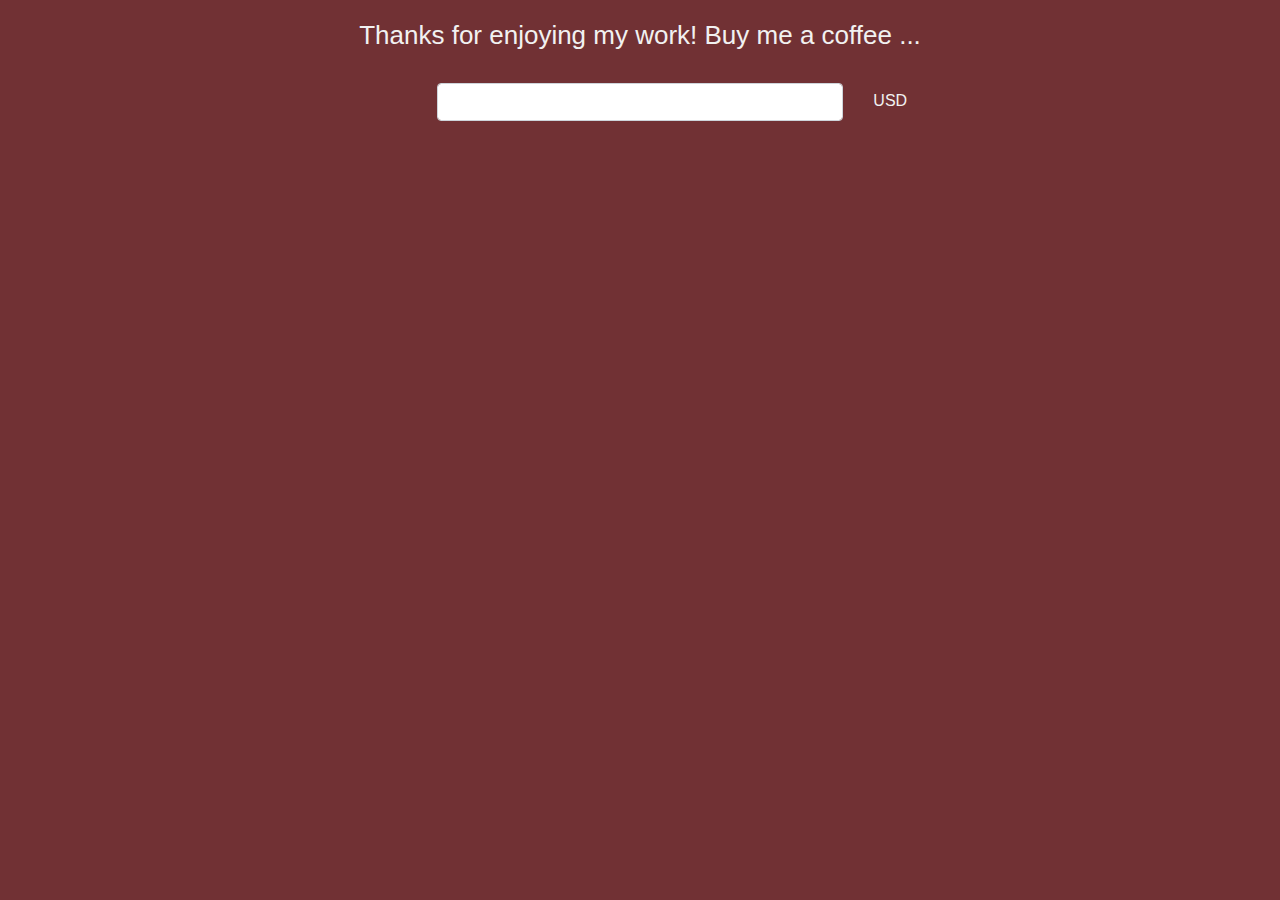
<file: donation.html>
<!doctype html>
<html>
<head>
<meta charset="utf-8">
<title>Untitled Document</title>
<link rel="stylesheet" href="https://maxcdn.bootstrapcdn.com/bootstrap/4.0.0/css/bootstrap.min.css" integrity="sha384-Gn5384xqQ1aoWXA+058RXPxPg6fy4IWvTNh0E263XmFcJlSAwiGgFAW/dAiS6JXm" crossorigin="anonymous">
<link rel="stylesheet" href="css/website2.css">
</head>

<body>
<div class="donation_block">
    <div id="smart-button-container" class="form-group">
        <div style="text-align: center" hidden>
            <label for="description"> </label>
            <input type="text" name="descriptionInput" id="description" maxlength="127" value="Thanks for enjoying!">
        </div>
        <div style="text-align: center">
            <h2>Thanks for enjoying my work! Buy me a coffee ... </h2>
            <p id="descriptionError" style="visibility: hidden; color:red; text-align: center; display:none">Please enter a description</p>
        </div>
        <div class="row">
            <div class="col-sm"> </div>
            <div class="col-sm">
                <label for="amount"> </label>
                <input name="amountInput" type="number" id="amount" value="" class="form-control">
            </div>
            <div class="col-sm dollar-sign">
                <p>USD</p>
            </div>
        </div>
        <p id="priceLabelError" style="visibility: hidden; color:red; text-align: center;">Please enter a price</p>
        <div id="invoiceidDiv" style="text-align: center; display:none"><label for="invoiceid"></label>
            <input name="invoiceidInput" maxlength="127" type="text" id="invoiceid" value="" >
            <!--可能会出问题--> 
        </div>
        <p id="invoiceidError" style="visibility: hidden; color:red; text-align: center; display:none">Please enter an Invoice ID</p>
        <div style="text-align: center; margin-top: 0.625rem;" id="paypal-button-container"></div>
    </div>
    <script src="https://www.paypal.com/sdk/js?client-id=sb&currency=USD" data-sdk-integration-source="button-factory"></script> 
    <script>
  function initPayPalButton() {
    var description = document.querySelector('#smart-button-container #description');
    var amount = document.querySelector('#smart-button-container #amount');
    var descriptionError = document.querySelector('#smart-button-container #descriptionError');
    var priceError = document.querySelector('#smart-button-container #priceLabelError');
    var invoiceid = document.querySelector('#smart-button-container #invoiceid');
    var invoiceidError = document.querySelector('#smart-button-container #invoiceidError');
    var invoiceidDiv = document.querySelector('#smart-button-container #invoiceidDiv');

    var elArr = [description, amount];

    if (invoiceidDiv.firstChild.innerHTML.length > 1) {
      invoiceidDiv.style.display = "block";
    }

    var purchase_units = [];
    purchase_units[0] = {};
    purchase_units[0].amount = {};

    function validate(event) {
      return event.value.length > 0;
    }

    paypal.Buttons({
      style: {
        color: 'gold',
        shape: 'rect',
        label: 'paypal',
        layout: 'vertical',
        
      },

      onInit: function (data, actions) {
        actions.disable();

        if(invoiceidDiv.style.display === "block") {
          elArr.push(invoiceid);
        }

        elArr.forEach(function (item) {
          item.addEventListener('keyup', function (event) {
            var result = elArr.every(validate);
            if (result) {
              actions.enable();
            } else {
              actions.disable();
            }
          });
        });
      },

      onClick: function () {
        if (description.value.length < 1) {
          descriptionError.style.visibility = "visible";
        } else {
          descriptionError.style.visibility = "hidden";
        }

        if (amount.value.length < 1) {
          priceError.style.visibility = "visible";
        } else {
          priceError.style.visibility = "hidden";
        }

        if (invoiceid.value.length < 1 && invoiceidDiv.style.display === "block") {
          invoiceidError.style.visibility = "visible";
        } else {
          invoiceidError.style.visibility = "hidden";
        }

        purchase_units[0].description = description.value;
        purchase_units[0].amount.value = amount.value;

        if(invoiceid.value !== '') {
          purchase_units[0].invoice_id = invoiceid.value;
        }
      },

      createOrder: function (data, actions) {
        return actions.order.create({
          purchase_units: purchase_units,
        });
      },

      onApprove: function (data, actions) {
        return actions.order.capture().then(function (details) {
          alert('Transaction completed by ' + details.payer.name.given_name + '!');
        });
      },

      onError: function (err) {
        console.log(err);
      }
    }).render('#paypal-button-container');
  }
  initPayPalButton();
  </script> 
</div>
</body>
</html>
</file>
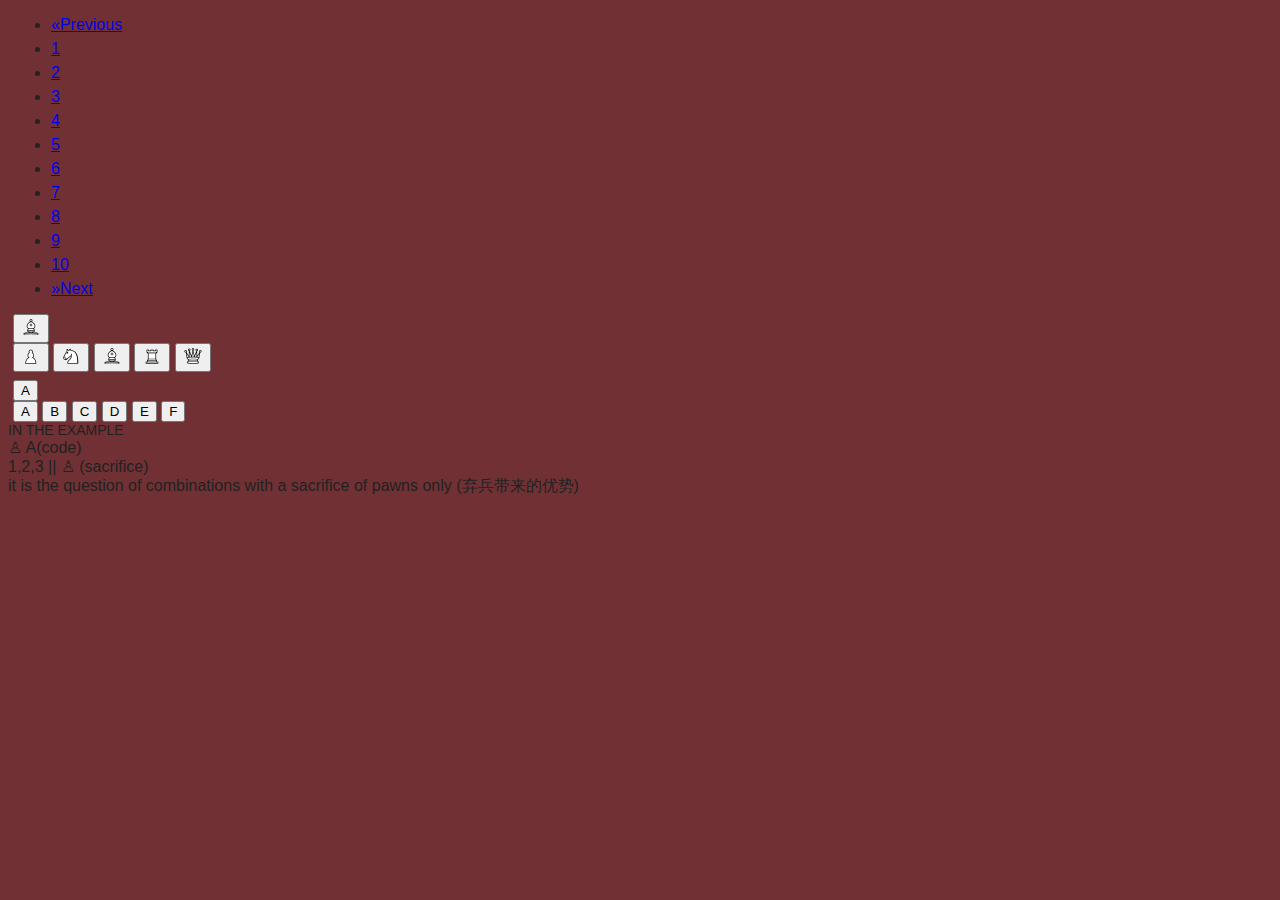
<file: pagination.html>
<!doctype html>
<html>
<head>
<meta charset="utf-8">
<title>Untitled Document</title>
<link rel="stylesheet" href="css/website2.css">
<link rel="stylesheet" href="https://stackpath.bootstrapcdn.com/bootstrap/4.1.3/css/bootstrap.min.css" integrity="sha384-MCw98/SFnGE8fJT3GXwEOngsV7Zt27NXFoaoApmYm81iuXoPkFOJwJ8ERdknLPMO" crossorigin="anonymous">
<script src="https://code.jquery.com/jquery-3.3.1.slim.min.js" integrity="sha384-q8i/X+965DzO0rT7abK41JStQIAqVgRVzpbzo5smXKp4YfRvH+8abtTE1Pi6jizo" crossorigin="anonymous"></script> 
<script src="https://cdnjs.cloudflare.com/ajax/libs/popper.js/1.14.3/umd/popper.min.js" integrity="sha384-ZMP7rVo3mIykV+2+9J3UJ46jBk0WLaUAdn689aCwoqbBJiSnjAK/l8WvCWPIPm49" crossorigin="anonymous"></script> 
<script src="https://stackpath.bootstrapcdn.com/bootstrap/4.1.3/js/bootstrap.min.js" integrity="sha384-ChfqqxuZUCnJSK3+MXmPNIyE6ZbWh2IMqE241rYiqJxyMiZ6OW/JmZQ5stwEULTy" crossorigin="anonymous"></script> 
<script src="js/paginationa.js"></script> 
<script>
$( document ).ready(hello_world);
</script>
</head>
<body>
<div>
    <ul class="pagination" id="pageUl">
        <li class="page-item" id="previousPageLi"><a class="page-link" href="#" aria-label="Previous" onClick="change_page(false)" id=""><span aria-hidden="true">&laquo;</span><span class="sr-only">Previous</span></a></li>
        <!--	<li class="page-item"><a class="page-link" href="#">4</a></li>
    <li class="page-item"><a class="page-link" href="#">5</a></li>
    <li class="page-item"><a class="page-link" href="#">6</a></li>
	<li class="page-item"><a class="page-link" href="#">7</a></li>
    <li class="page-item"><a class="page-link" href="#">8</a></li>-->
        <li class="page-item" id="nextPageLi"><a class="page-link" href="#" aria-label="Next" onClick="change_page(true)"><span aria-hidden="true">&raquo;</span><span class="sr-only">Next</span></a></li>
    </ul>
</div>
<div class="row">
    <div class="dropdown">
        <button class="btn btn-outline-primary dropdown-toggle" type="button" id="dropdownMenu1" data-toggle="dropdown" aria-haspopup="true" aria-expanded="false"> <img src="img/chesspieces/wikipedia/wB.png"> </button>
        <div class="dropdown-menu">
            <button class="dropdown-item" type="button" data-id="0"><img src="img/chesspieces/wikipedia/wP.png"></button>
            <button class="dropdown-item" type="button" data-id="1"><img src="img/chesspieces/wikipedia/wN.png"></button>
            <button class="dropdown-item" type="button" data-id="2"><img src="img/chesspieces/wikipedia/wB.png"></button>
            <button class="dropdown-item" type="button" data-id="3"><img src="img/chesspieces/wikipedia/wR.png"></button>
            <button class="dropdown-item" type="button" data-id="4"><img src="img/chesspieces/wikipedia/wQ.png"></button>
        </div>
    </div>
    <div class="dropdown">
        <button class="btn btn-outline-primary dropdown-toggle" type="button" id="dropdownMenu2" data-toggle="dropdown" aria-haspopup="true" aria-expanded="false"><span>A</span></button>
        <div class="dropdown-menu">
            <button class="dropdown-item" type="button" data-id="0">A</button>
            <button class="dropdown-item" type="button" data-id="1">B</button>
            <button class="dropdown-item" type="button" data-id="2">C</button>
            <button class="dropdown-item" type="button" data-id="3">D</button>
            <button class="dropdown-item" type="button" data-id="4">E</button>
            <button class="dropdown-item" type="button" data-id="5">F</button>
        </div>
    </div>
</div>
<div>
    <h4>In the example</h4>
    <div class="row">
        <div class="col-sm"> &#9817 A(code) </div>
        <div class="col-sm"> 1,2,3 || &#9817 (sacrifice) </div>
        <div class="col-sm"> it is the question of combinations with a sacrifice of pawns only (弃兵带来的优势) </div>
    </div>
</div>
</body>
</html>
</file>
<file: css/website2.css>
/*------------------------------------------------------------------------------
 * General
 *----------------------------------------------------------------------------*/
html {
    box-sizing: border-box;
}
*, *:before, *:after {
    box-sizing: inherit;
}
body {
    background: #713134;
    color: #212121;
	/*background-color: transparent;*/
    font-family: 'Open Sans', arial, sans-serif;
}
body.homepage {
    background: #fff;
}
body.homepage main {
    background: #fff;
}
.body-width-115f6 {
    margin: 0 auto;
    width: 1024px;
}
.flex-c31d5 {
    display: flex;
}
.body-width {
    margin: 0 auto;
    width: 960px;
}
.clearfix {
    clear: both;
}
.homepage-nav-b9ecc {
    border-bottom: 1px solid #efefef;
}
.homepage-section-88e4a {
    display: flex;
}
.col-11bcf button, .blue-button {
    background: #2ba6cb;
    border-radius: 3px;
    border: 1px solid #1e728c;
    color: #fff;
    cursor: pointer;
    display: inline-block;
    font-size: 14px;
    font-weight: 600;
    margin: 15px 5px 0 0;
    outline: none;
    padding: 10px 15px;
    text-align: center;
    text-decoration: none;
}
.blue-button.large {
    font-size: 18px;
    padding: 15px 30px;
}
h2 {
    font-size: 26px;
    font-weight: 300;
}
h4 {
    font-size: 14px;
    font-weight: 400;
    margin: 0;
    text-transform: uppercase;
}
h5 {
    font-size: 12px;
    margin: 2px;
}
/*------------------------------------------------------------------------------
 * Header
 *----------------------------------------------------------------------------*/
#headerWrapper {
    padding: 20px 0;
}
#headerWrapper .left-col {
    float: left;
    width: 300px;
}
#homeLink {
    color: #444;
    font-size: 18px;
    font-weight: bold;
    text-decoration: none;
}
#homeLink .piece {
    font-weight: normal;
}
#headerWrapper .right-col {
    float: right;
    text-align: right;
    width: 600px;
}
#headerWrapper .nav-link {
    display: block;
    color: #444;
    float: right;
    font-size: 18px;
    text-align: center;
    text-decoration: none;
    width: 140px;
}
#headerWrapper .nav-link .piece {
    visibility: hidden;
}
#headerWrapper .nav-link:hover .piece {
    visibility: visible;
}
header {
    background: #222;
}
.homepage-link-98a24 {
    color: #fff;
    cursor: pointer;
    display: inline-block;
    font-size: 22px;
    font-weight: 600;
    padding: 10px 20px;
    text-decoration: none;
}
.homepage-link-98a24:hover {
    background: #000;
    text-decoration: none;
}
.tld-bd9e6 {
    color: #ccc;
    font-size: 12px;
    font-weight: 300;
}
header .right-05ad3 a {
    color: #fff;
    display: inline-block;
    font-size: 14px;
    padding: 15px 20px;
    text-decoration: none;
}
header .right-05ad3 a:hover {
    background: #000;
    text-decoration: underline;
}
/*------------------------------------------------------------------------------
 * Footer
 *----------------------------------------------------------------------------*/
footer {
    background: #713134;
    color: #713134;
    font-size: 14px;
    padding: 30px 0px 5px;
}
footer p {
    margin: 0 0 8px 0;
}
footer a {
    color: #fff;
    text-decoration: none;
}
footer a:hover {
    text-decoration: underline;
}
.left-3edd4 {
    flex: 1;
}
.right-05ad3 {
    flex: 1;
    text-align: right;
}
footer .left-3edd4 {
    padding-left: 20px;
}
/*------------------------------------------------------------------------------
 * Examples
 *----------------------------------------------------------------------------*/
main {
    background: #f2f2f2;
}
.examples-c30bc {
    background: #fff;
}
.example-nav-0e953 {
    flex: 25;
    padding: 20px;
}
.examples-body-9af4d {
    flex: 75;
    padding: 20px;
}
.example-nav-0e953 h4 {
    background: #f2f2f2;
    border-top: 1px solid #e6e6e6;
    border-right: 1px solid #e6e6e6;
    border-left: 3px solid #ccc;
    color: #555;
    cursor: pointer;
    font-size: 14px;
    font-weight: normal;
    margin: 0px;
    padding: 15px 20px;
    text-transform: none;
}
.example-nav-0e953 h4.active {
    background: #713134;
    border-top: 1px solid #6C373A;
    border-right: 1px solid #6C373A;
    border-left: 1px solid #6C373A;
    color: #fff;
    font-weight: bold;
}
.example-nav-0e953 ul {
    border-left: 3px solid #eee;
    border-right: 1px solid #eee;
    margin: 0;
    padding: 10px 0px;
}
.example-nav-0e953 li {
    color: #666;
    cursor: pointer;
    font-size: 14px;
    line-height: 1.6;
    list-style: none;
    padding: 5px 0px 5px 15px;
}
.example-nav-0e953 li:hover {
    color: #713134;
}
.example-nav-0e953 li.active {
    color: #713134;
    font-weight: bold;
}
.examples-body-9af4d h2 {
    border-bottom: 2px solid #eee;
    font-size: 36px;
    margin: 0 0 8px 0;
    padding-bottom: 8px;
}
.examples-body-9af4d h4 {
    font-size: 16px;
}
.examples-body-9af4d p {
    line-height: 1.6;
    font-size: 16px;
    margin-bottom: 20px;
}
/*.examples-body-9af4d button {
  background: #2ba6cb;
  border-radius: 3px;
  border: 1px solid #1e728c;
  color: #fff;
  cursor: pointer;
  display: inline-block;
  font-size: 14px;
  font-weight: 600;
  margin: 15px 5px 0 0;
  outline: none;
  padding: 10px 15px;
  text-align: center;
  text-decoration: none;
}*/
.examples-body-9af4d label {
    display: block;
    font-weight: 600;
    margin: 10px 0 2px 0;
}
.container-4e1ee {
    margin-bottom: 40px;
}
.small-link-335ea {
    font-size: 14px;
}
.small-board {
    display: inline-block;
    margin-right: 5px;
    width: 200px;
}

/*---------------------------------------------------diy------------------------------------*/

footer p{
	color: #F1F1F1
}
/*-----------------chess------*/
.tactic_block {
    display: inline-block;
    margin: 10px;
    width: 200px;
}
.flip-card:hover .tactic_block {
	-webkit-transition: all 0.6s ease-in-out 0s;
	  -moz-transition: all 0.6s ease-in-out 0s;
	  -ms-transition: all 0.6s ease-in-out 0s;
	  transition: all 0.6s ease-in-out 0s;
	visibility:hidden;
    opacity: 0;
	/*transition: opacity 1s;
	visibility:hidden;*/
    /*opacity: 0.1;*/
}
.flip-card {
    display: inline-block;
    margin: 15px 10px 10px;
    width: 200px;
    height: 240px;
}
.flip-card-inner {
    transition: transform 0.6s;
    transform-style: preserve-3d;
    box-shadow: 0 4px 8px 0 rgba(0, 0, 0, 0.2);
}
.flip-card:hover .flip-card-inner {
    transform: rotateY(180deg);
}
.flip-card-front, .flip-card-back {
    position: absolute;
    width: 100%;
    height: 100%;
    -webkit-backface-visibility: hidden;
    backface-visibility: hidden;
}
.flip-card-back {
    background-color: #000000;
    color: #000000;
    transform: rotateY(180deg);
    display: none;
}

.flip-card:hover .flip-card-back {
    display: block;
    /*opacity: 0.1;*/
}

p.tactic-answer {
    font-family: "Times New Roman";
    font-size: 14px;
    border-style: groove;
}
div.scrollable {
    width: inherit;
    margin: 10px 4px 10px;
    height: 140px;
    overflow: auto;
}
div.copy-notification {
    font-family: "serif";
    font-size: 10px;
}

.tactic_block .title-number {
	font-weight: bold;
}


/*---------------------------donation------------------------------------*/

.donation_block {
	padding-top: 20px;
}

.donation_block .dollar-sign {
	margin-top:30px;
}


.donation_block h2, .donation_block p{
	color:#F1F1F1;
}

/*---------------------------pagination-------------------------------*/

.page-item {
    margin: 0 3px 6px;
}

a.bg-page {
	color: #713134
}

/*---------------------------menu-------------------------------*/
div.dropdown button img{
	height: 20px;
	width: 20px;
}

div.dropdown {
	margin-top: 8px;
	padding-left: 5px;
}

div.dropdown button.dropdown-item img{
	height: 20px;
	width: 20px;
}

.dropdown-menu {
    min-width: 0px !important;
}

/*--------------------instruction line------------------------*/
div.instruction-line > p{
	font-size: 12px;
}
</file>
